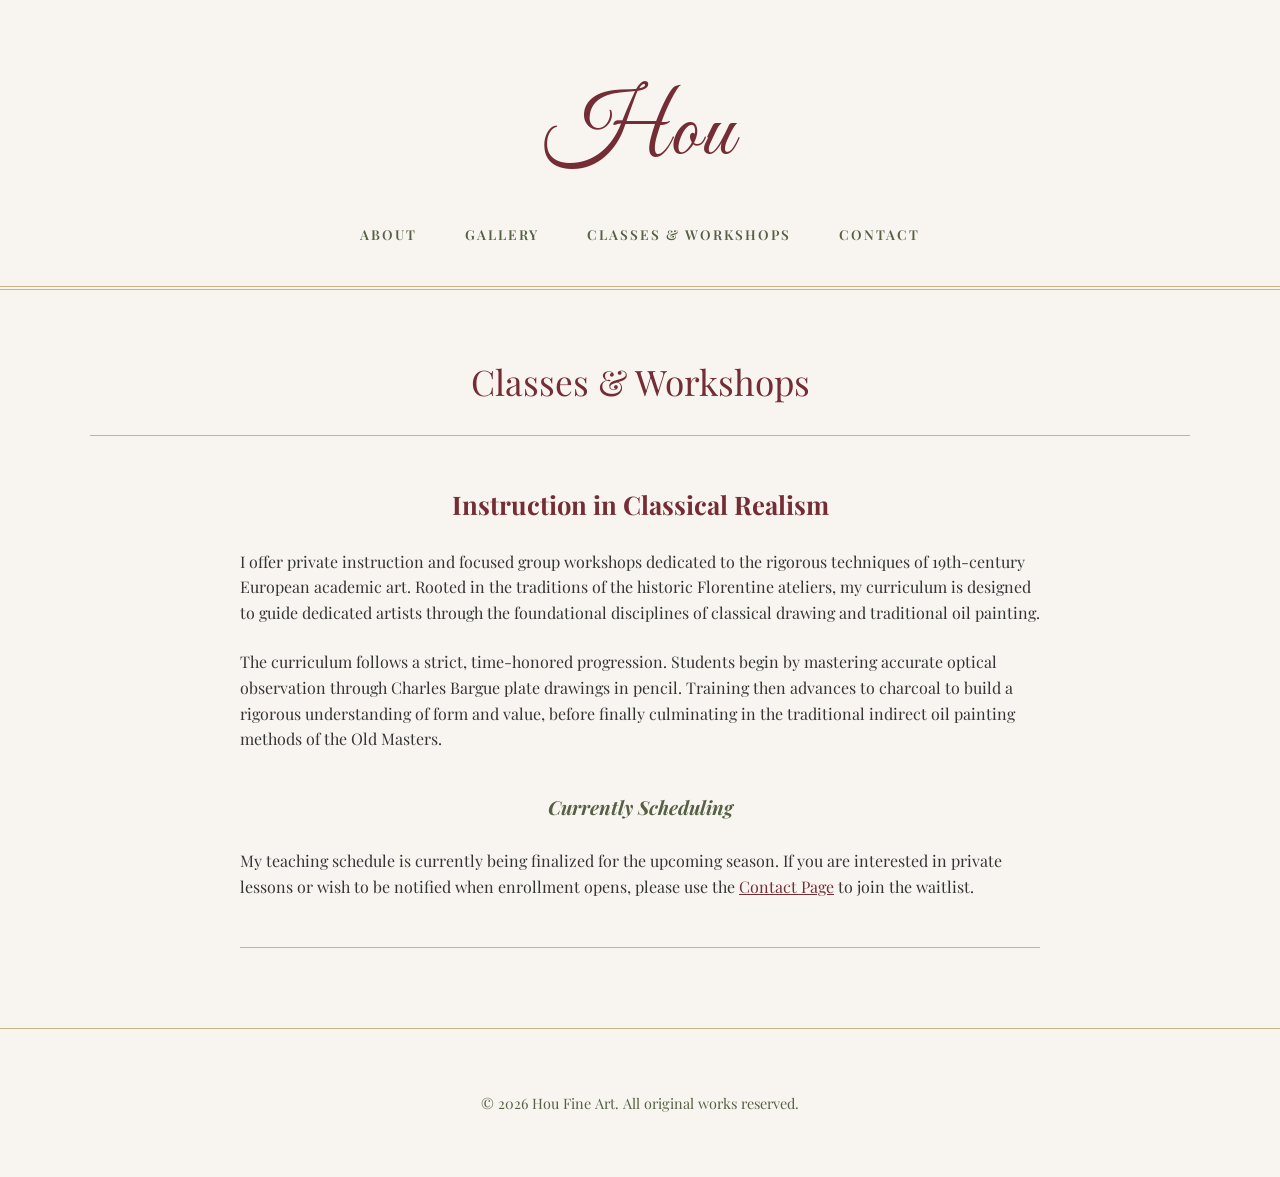
<file: classes.html>
<!DOCTYPE html>
<html lang="en">
<head>
    <meta charset="UTF-8">
    <meta name="viewport" content="width=device-width, initial-scale=1.0">
    <title>Classes | Hou Fine Art</title>
    <link rel="stylesheet" href="styles.css">
</head>
<body>

    <header>
        <h1 class="logo">Hou</h1>
        <nav>
            <ul>
                <li><a href="index.html">About</a></li>
                <li><a href="gallery.html">Gallery</a></li>
                <li><a href="classes.html">Classes & Workshops</a></li>
                <li><a href="contact.html">Contact</a></li>
            </ul>
        </nav>
    </header>

  <main>
        <!-- Section Title -->
        <div class="title-wrapper">
            <h2 class="section-title">Classes & Workshops</h2>
        </div>
        
        <div style="margin-bottom: 3rem; padding-bottom: 2rem; border-bottom: 1px solid var(--gold); text-align: center; max-width: 800px; margin-left: auto; margin-right: auto;">
            
            <h3 style="color: var(--burgundy); font-size: 1.6rem; margin-bottom: 1.5rem;">Instruction in Classical Realism</h3>
            
            <p style="text-align: left; margin-bottom: 1.5rem;">I offer private instruction and focused group workshops dedicated to the rigorous techniques of 19th-century European academic art. Rooted in the traditions of the historic Florentine ateliers, my curriculum is designed to guide dedicated artists through the foundational disciplines of classical drawing and traditional oil painting.</p>
            
            <p style="text-align: left; margin-bottom: 2.5rem;">The curriculum follows a strict, time-honored progression. Students begin by mastering accurate optical observation through Charles Bargue plate drawings in pencil. Training then advances to charcoal to build a rigorous understanding of form and value, before finally culminating in the traditional indirect oil painting methods of the Old Masters.</p>
            
            <h4 style="color: var(--nav-grey); font-size: 1.2rem; font-style: italic;">Currently Scheduling</h4>
            
            <p style="text-align: left;">My teaching schedule is currently being finalized for the upcoming season. If you are interested in private lessons or wish to be notified when enrollment opens, please use the <a href="contact.html" style="color: var(--burgundy); text-decoration: underline;">Contact Page</a> to join the waitlist.</p>
            
        </div>

    </main>

    <footer>
        <p>&copy; 2026 Hou Fine Art. All original works reserved.</p>
    </footer>

</body>
</html>
</file>
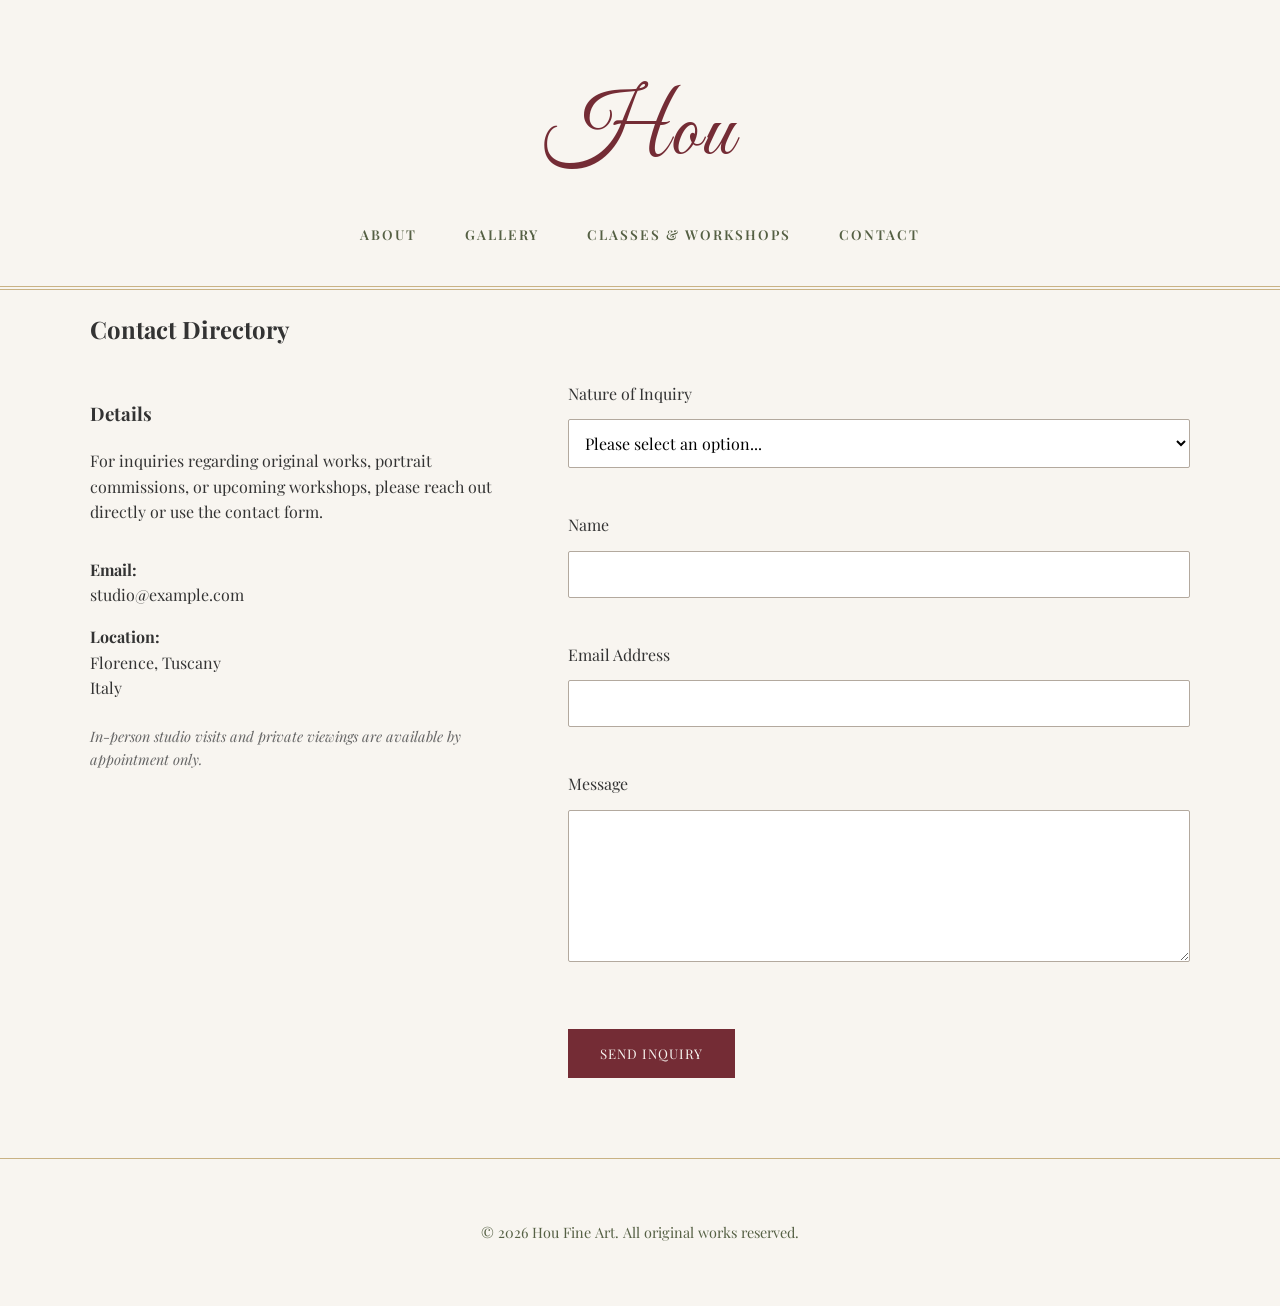
<file: contact.html>
<!DOCTYPE html>
<html lang="en">
<head>
    <meta charset="UTF-8">
    <meta name="viewport" content="width=device-width, initial-scale=1.0">
    <title>Contact | Hou Fine Art</title>
    <link rel="stylesheet" href="styles.css">
</head>
<body>


    <header>
        <h1 class="logo">Hou</h1>
        <nav>
            <ul>
                <li><a href="index.html">About</a></li>
                <li><a href="gallery.html">Gallery</a></li>
                <li><a href="classes.html">Classes & Workshops</a></li>
                <li><a href="contact.html">Contact</a></li>
            </ul>
        </nav>
    </header>


    <main>
        <h2>Contact Directory</h2>
        <div style="display: flex; flex-wrap: wrap; gap: 4rem; margin-top: 2rem;">
            
            <!-- Direct Contact Information -->
            <div style="flex: 1; min-width: 300px;">
                <h3>Details</h3>
                <p>For inquiries regarding original works, portrait commissions, or upcoming workshops, please reach out directly or use the contact form.</p>
                
                <div style="margin-top: 2rem;">
                    <p><strong>Email:</strong><br>
                    <a href="mailto:studio@example.com" style="color: var(--accent-color); text-decoration: none;">studio@example.com</a></p>
                    
                    <p><strong>Location:</strong><br>
                    Florence, Tuscany<br>
                    Italy</p>
                    
                    <p style="font-size: 0.9rem; color: #666; font-style: italic; margin-top: 1.5rem;">
                        In-person studio visits and private viewings are available by appointment only.
                    </p>
                </div>
            </div>


            <!-- Contact Form -->
            <div style="flex: 1.5; min-width: 300px;">
                <form action="#" method="POST" style="display: flex; flex-direction: column; gap: 1.5rem;">
    
    <!-- Subject Dropdown -->
    <div>
        <label for="inquiry-type" style="display: block; margin-bottom: 0.5rem; font-family: 'Playfair Display', serif;">Nature of Inquiry</label>
        <select id="inquiry-type" name="inquiry-type" required style="width: 100%; padding: 0.8rem; border: 1px solid var(--greenish); background-color: var(--cream); font-family: inherit; font-size: 1rem;">
            <option value="" disabled selected>Please select an option...</option>
            <option value="available-work">Pricing & Availability</option>
            <option value="commission">Commission Inquiry</option>
            <option value="workshop">Workshop & Mentorship</option>
            <option value="other">General Inquiry</option>
        </select>
    </div>

    <!-- Name Field -->
    <div>
        <label for="name" style="display: block; margin-bottom: 0.5rem; font-family: 'Playfair Display', serif;">Name</label>
        <input type="text" id="name" name="name" required style="width: 100%; padding: 0.8rem; border: 1px solid var(--greenish); background-color: transparent; font-family: inherit; font-size: 1rem; box-sizing: border-box;">
    </div>
    
    <!-- Email Field -->
    <div>
        <label for="email" style="display: block; margin-bottom: 0.5rem; font-family: 'Playfair Display', serif;">Email Address</label>
        <input type="email" id="email" name="email" required style="width: 100%; padding: 0.8rem; border: 1px solid var(--greenish); background-color: transparent; font-family: inherit; font-size: 1rem; box-sizing: border-box;">
    </div>
    
    <!-- Message Field -->
    <div>
        <label for="message" style="display: block; margin-bottom: 0.5rem; font-family: 'Playfair Display', serif;">Message</label>
        <textarea id="message" name="message" rows="6" required style="width: 100%; padding: 0.8rem; border: 1px solid var(--greenish); background-color: transparent; font-family: inherit; font-size: 1rem; resize: vertical; box-sizing: border-box;"></textarea>
    </div>
    
    <button type="submit" style="padding: 1rem 2rem; background-color: var(--burgundy); color: var(--cream); border: none; font-family: inherit; text-transform: uppercase; letter-spacing: 1px; cursor: pointer; transition: opacity 0.3s; margin-top: 1rem; align-self: flex-start;">
        Send Inquiry
    </button>
</form>


        </div>
    </main>


    <footer>
        <p>&copy; 2026 Hou Fine Art. All original works reserved.</p>
    </footer>


</body>
</html>
</file>
<file: styles.css>
/* styles.css */
@import url('https://fonts.googleapis.com/css2?family=Great+Vibes&family=Playfair+Display:ital,wght@0,400;0,600;0,700;1,400&display=swap');

:root {
    /* Precise palette based on the screenshot */
    --cream: #F8F5F0;       /* Warm background */
    --burgundy: #742C35;    /* Deep burgundy for logo and titles */
    --gold: #C9B284;        /* Gold for borders */
    --nav-grey: #556044;    /* Muted greenish-grey for navigation */
    --text-main: #333333;
}

body {
    font-family: 'Playfair Display', serif;
    background-color: var(--cream);
    color: var(--text-main);
    margin: 0;
    padding: 0;
    line-height: 1.6;
}

/* --- Header Section --- */
header {
    text-align: center;
    padding: 4rem 2rem 2.5rem 2rem;
    background-color: var(--cream);
    /* The distinctive double gold line */
    border-bottom: 4px double var(--gold); 
}

.logo {
    /* Elegant, highly legible cursive matching the reference */
    font-family: 'Great Vibes', cursive;
    color: var(--burgundy);
    font-size: 5.5rem;
    font-weight: 400;
    margin: 0 0 1rem 0;
    letter-spacing: 2px;
}

/* --- Navigation --- */
nav ul {
    list-style: none;
    padding: 0;
    display: flex;
    justify-content: center;
    gap: 3rem;
    margin: 0;
}

nav a {
    text-decoration: none;
    color: var(--nav-grey);
    text-transform: uppercase;
    font-size: 0.85rem;
    font-weight: 600;
    letter-spacing: 2px;
    transition: color 0.3s ease;
}

nav a:hover,
nav a.active {
    color: var(--burgundy);
}

/* --- Main Content --- */
main {
    max-width: 1100px;
    margin: 0 auto 5rem auto;
    padding: 0 2rem;
}

/* --- Category Filter --- */
.gallery-filter {
    margin: 2rem auto 3rem auto;
    text-align: center;
}

.gallery-filter ul {
    list-style: none;
    padding: 0;
    display: flex;
    justify-content: center;
    gap: 2rem;
}

.gallery-filter a {
    text-decoration: none;
    color: var(--nav-grey);
    font-size: 1rem;
    font-style: italic;
    transition: color 0.3s ease;
}

.gallery-filter a:hover,
.gallery-filter a.active-filter {
    color: var(--burgundy);
}

/* --- Section Title --- */
.title-wrapper {
    text-align: center;
    margin: 4rem 0 3rem 0;
    /* The single fine line beneath the title */
    border-bottom: 1px solid var(--gold);
    padding-bottom: 1.5rem;
}

.section-title {
    color: var(--burgundy);
    font-size: 2.2rem;
    font-weight: 400;
    margin: 0;
}

/* --- Gallery Grid & Frames --- */
.gallery-grid {
    display: grid;
    grid-template-columns: repeat(auto-fit, minmax(400px, 1fr));
    gap: 3rem;
}

.artwork {
    text-align: center;
}

/* The thick white border around the paintings */
.image-frame {
    background-color: #FFFFFF;
    padding: 15px; 
    box-shadow: 0 4px 12px rgba(0,0,0,0.06);
    border: 1px solid #EAE5DE;
    transition: transform 0.3s ease;
}

.image-frame:hover {
    transform: translateY(-4px);
    box-shadow: 0 8px 20px rgba(0,0,0,0.1);
}

.artwork img {
    width: 100%;
    height: auto;
    display: block;
}

/* --- Footer --- */
footer {
    text-align: center;
    padding: 3rem 1rem;
    border-top: 1px solid var(--gold);
    color: var(--nav-grey);
    font-size: 0.9rem;
    margin-top: auto;
}
/* --- Artwork Details & Inquiry Button --- */
.artwork h3 {
    margin: 1.5rem 0 0.3rem 0;
    color: var(--burgundy);
    font-size: 1.4rem;
    font-weight: 600;
}

.artwork-details {
    font-style: italic;
    color: var(--nav-grey);
    font-size: 0.95rem;
    margin: 0 0 1.5rem 0;
}

.inquiry-button {
    display: inline-block;
    text-decoration: none;
    color: var(--burgundy);
    border: 1px solid var(--burgundy);
    padding: 0.6rem 1.5rem;
    font-size: 0.8rem;
    text-transform: uppercase;
    letter-spacing: 2px;
    background-color: transparent;
    transition: all 0.3s ease;
    margin-bottom: 1rem;
}

.inquiry-button:hover {
    background-color: var(--burgundy);
    color: var(--cream);
    box-shadow: 0 4px 10px rgba(116, 44, 53, 0.2);
}
/* Styling for the form fields to make them visible boxes */
input, select, textarea {
    border: 1px solid #b3a99e !important; /* Visible, elegant border color */
    background-color: #ffffff !important; /* White background makes them stand out */
    padding: 12px !important;            /* Extra space inside the box */
    border-radius: 2px;                  /* Clean, sharp corners */
    font-family: inherit;
    font-size: 1rem;
    width: 100%;
    margin-top: 5px;                     /* Spacing between label and box */
}

/* Add some space below each form group */
form > div {
    margin-bottom: 20px;
}
/* --- Mobile Optimization --- */
@media (max-width: 600px) {
    /* 1. Force the grid to stack items in one column */
    .gallery-grid {
        grid-template-columns: 1fr; 
        gap: 2rem;
    }

    /* 2. Shrink the logo on mobile so it doesn't take up the whole screen */
    .logo {
        font-size: 3rem;
    }

    /* 3. Adjust navigation for smaller screens */
    nav ul {
        flex-direction: column;
        gap: 1rem;
    }

    /* 4. Ensure header padding is smaller on phones */
    header {
        padding: 2rem 1rem;
    }
}
</file>
